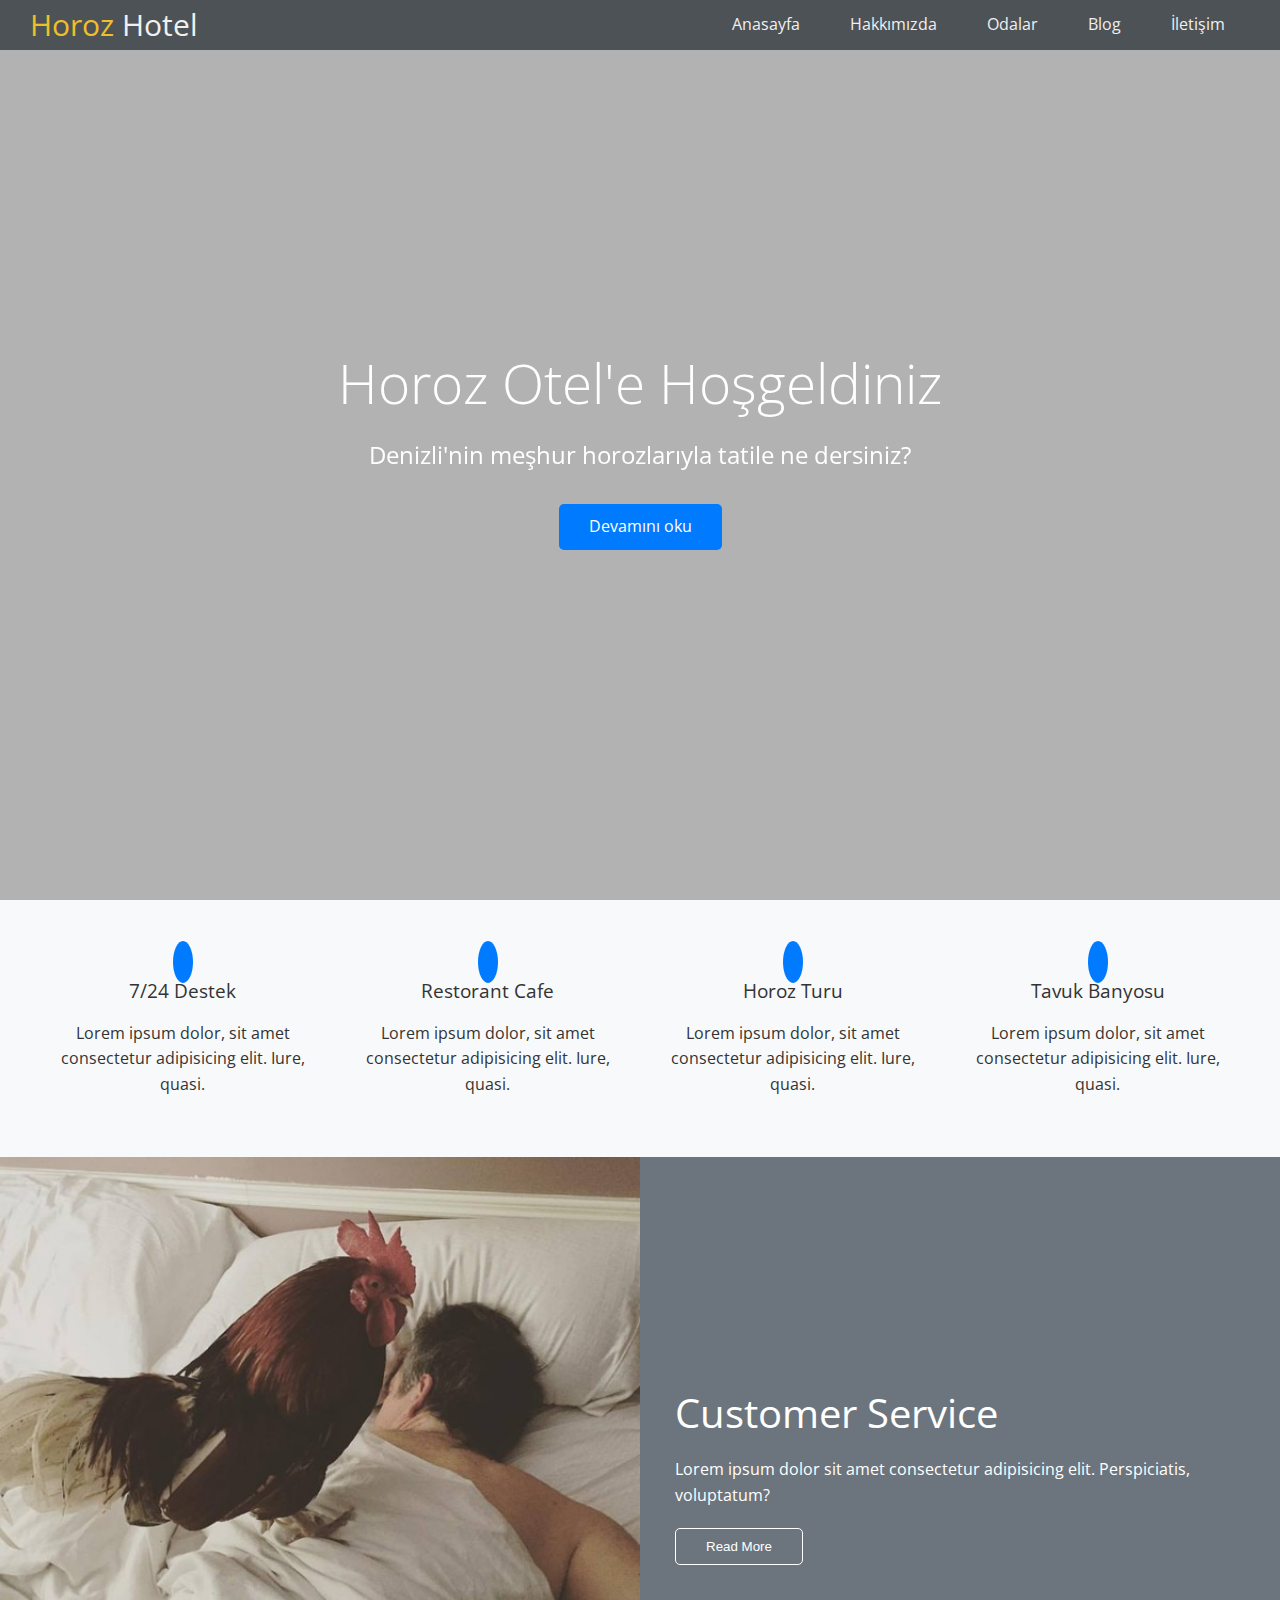
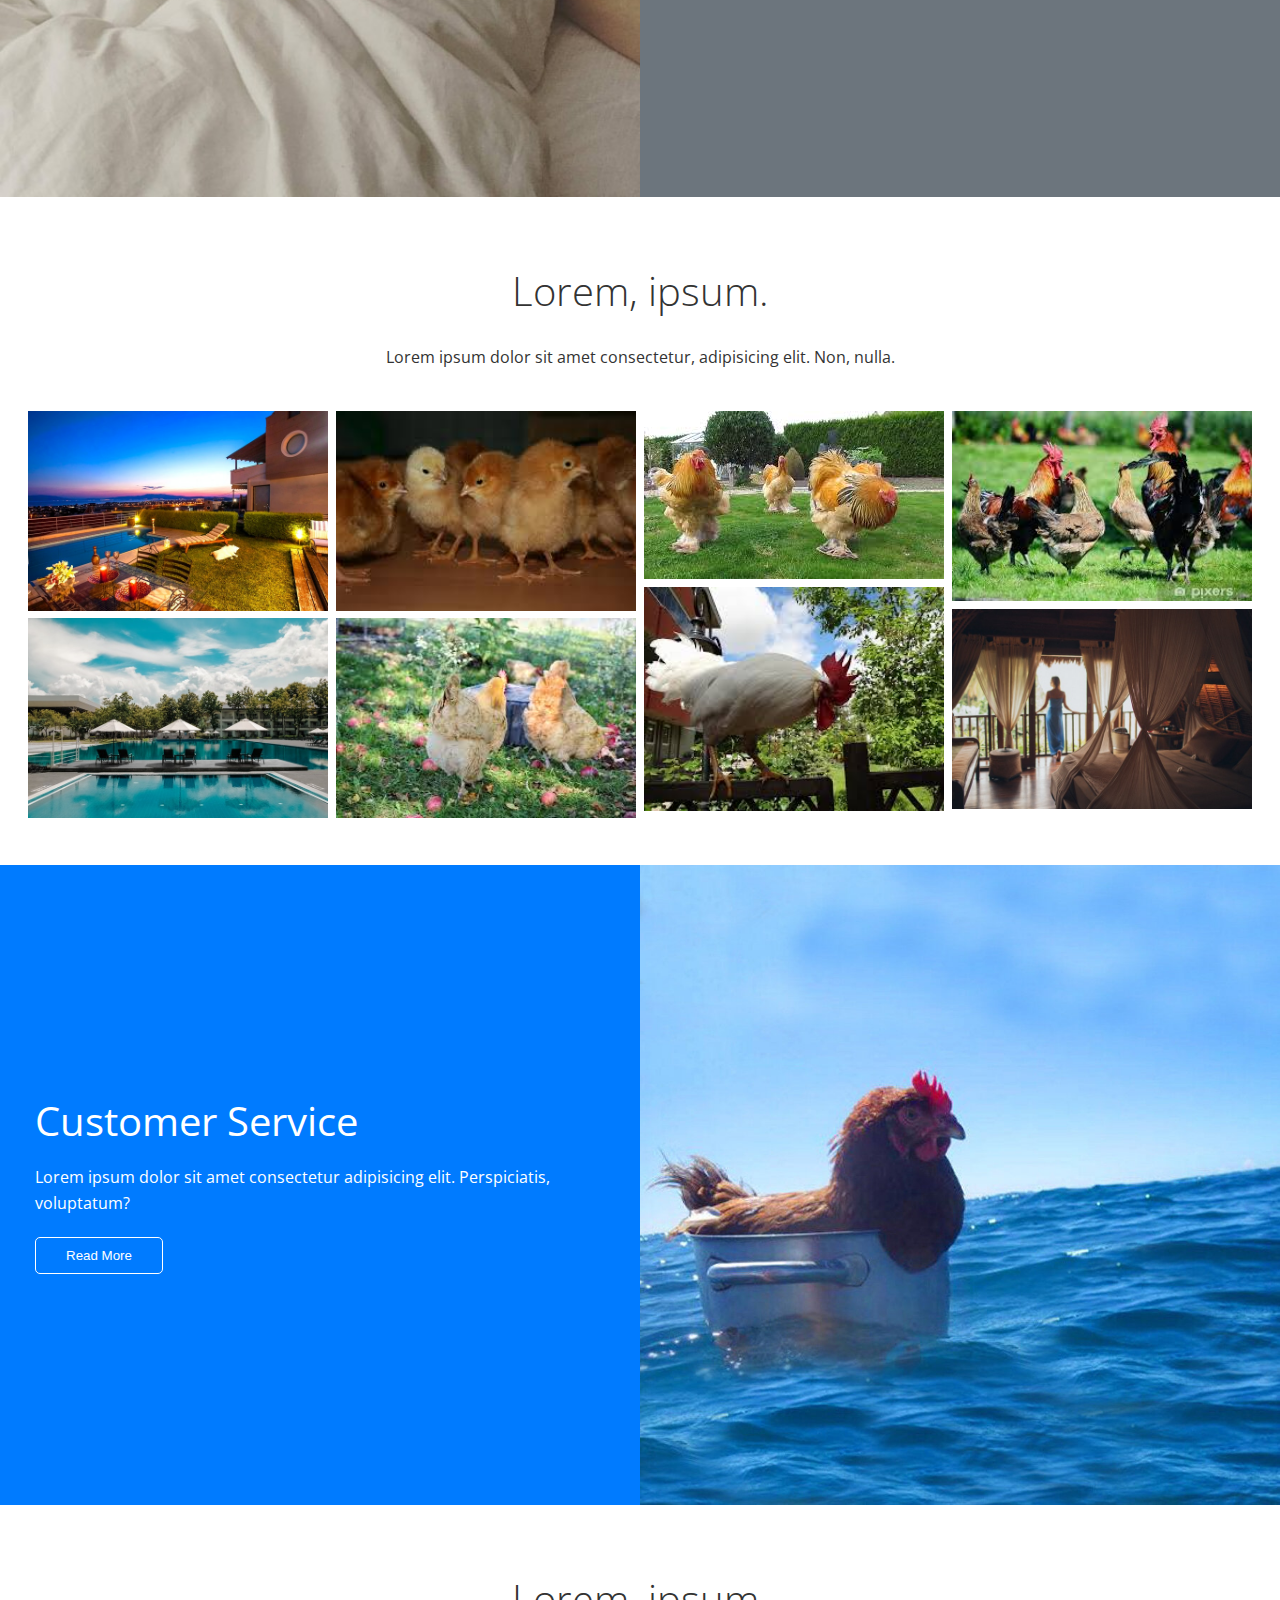
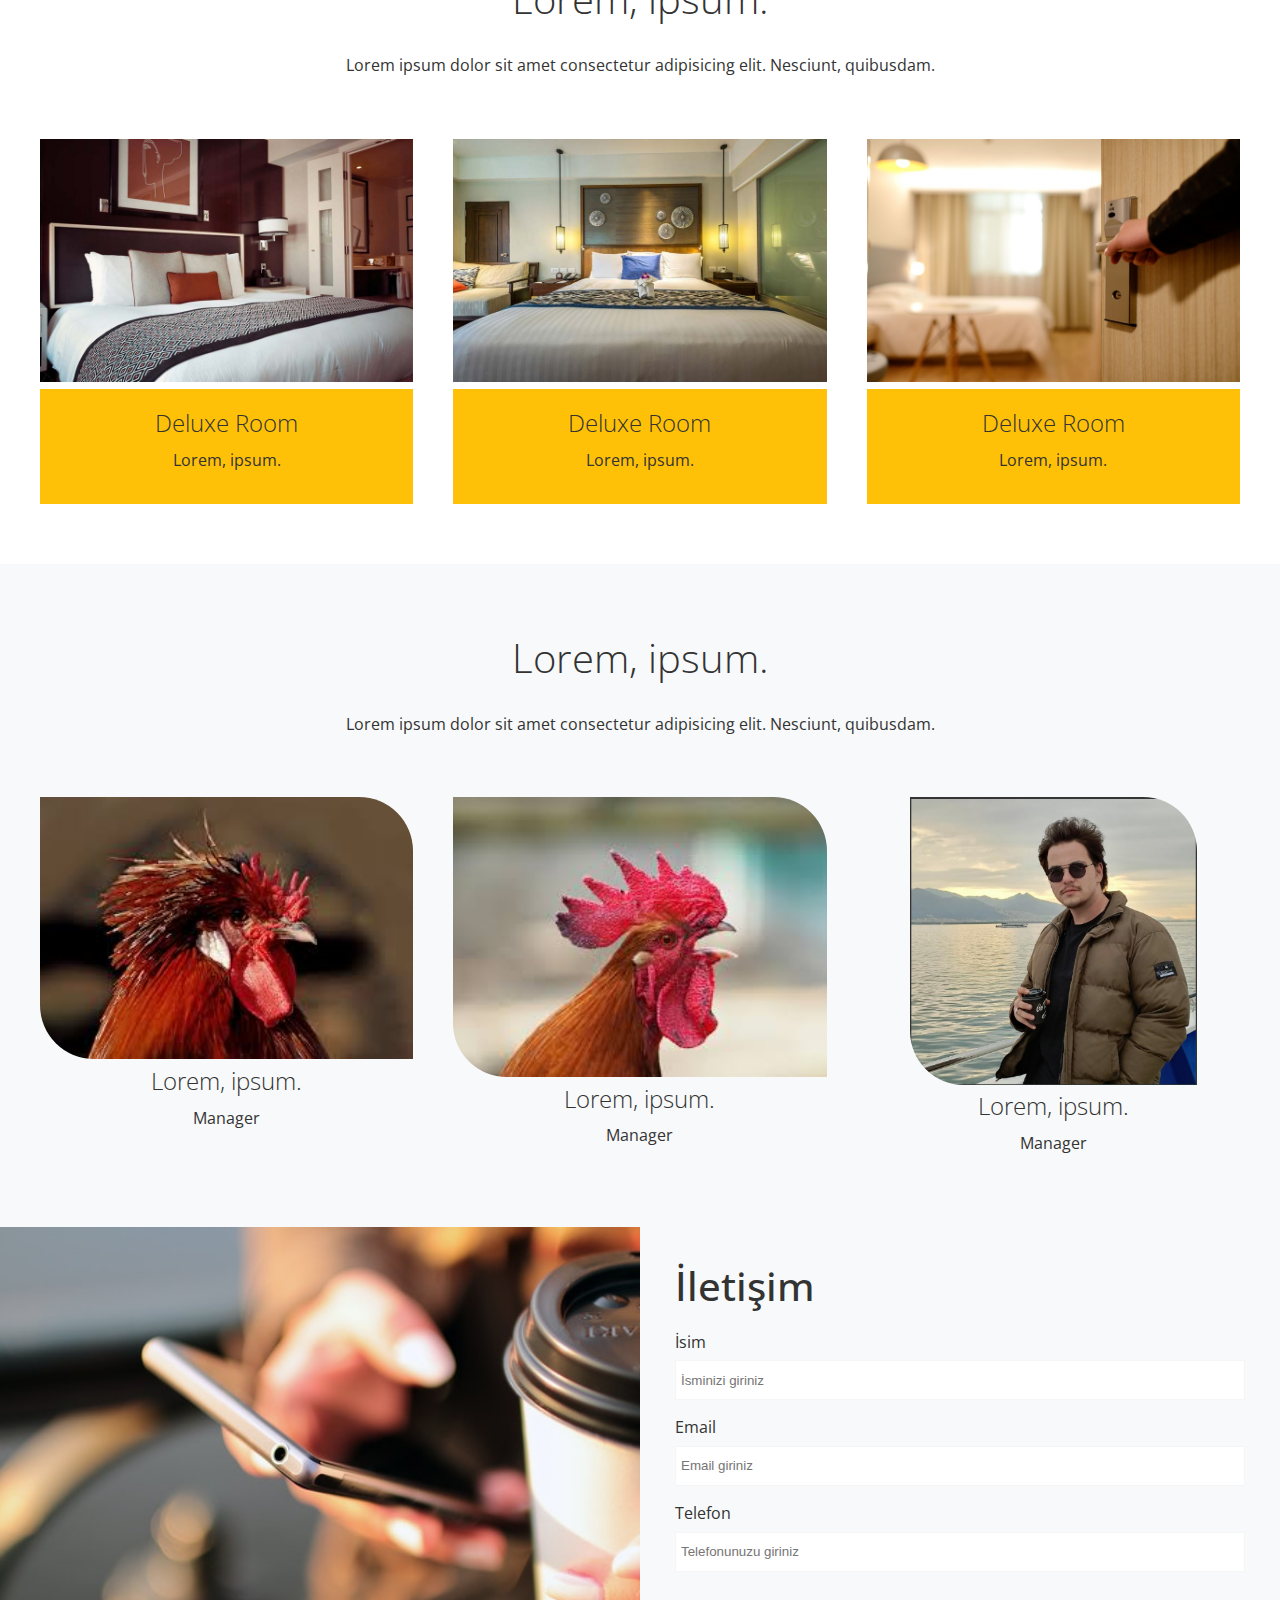
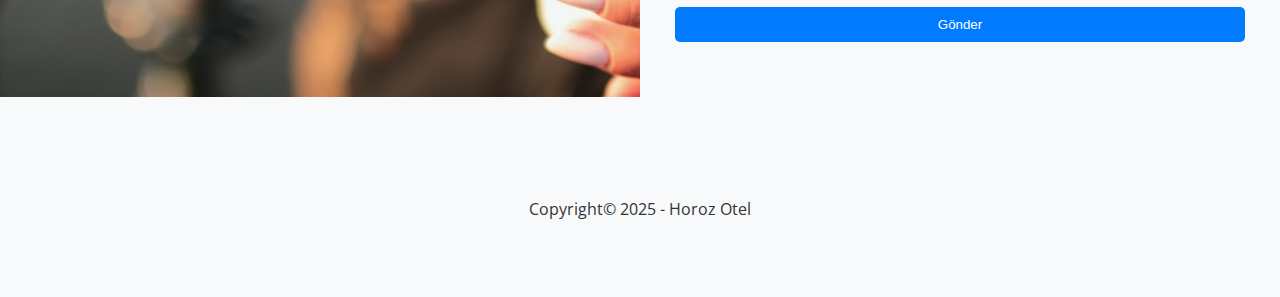
<file: index.html>
<!DOCTYPE html>
<html lang="en">

<head>
    <meta charset="UTF-8">
    <meta name="viewport" content="width=device-width, initial-scale=1.0">
    <link rel="stylesheet" href="https://cdnjs.cloudflare.com/ajax/libs/font-awesome/5.13.0/css/all.min.css"
        integrity="sha512-L7MWcK7FNPcwNqnLdZq86lTHYLdQqZaz5YcAgE+5cnGmlw8JT03QB2+oxL100UeB6RlzZLUxCGSS4/++mNZdxw=="
        crossorigin="anonymous" referrerpolicy="no-referrer" />
    <title>Document</title>
    <link rel="stylesheet" href="css/utils.css">
    <link rel="stylesheet" href="css/style.css">

</head>

<body>
    <header id="home" class="main-header">
        <div class="navbar">
            <h1 class="brand">
                <i class="fas fa-hotel"></i>
                <span>Horoz</span> Hotel
            </h1>
            <nav>
                <ul>
                    <li><a href="#home">Anasayfa</a></li>
                    <li><a href="#about">Hakkımızda</a></li>
                    <li><a href="#rooms">Odalar</a></li>
                    <li><a href="blogs.html">Blog</a></li>
                    <li><a href="#contact">İletişim</a></li>
                </ul>
            </nav>
        </div>

        <div class="content">
            <h1>Horoz Otel'e Hoşgeldiniz</h1>
            <p>Denizli'nin meşhur horozlarıyla tatile ne dersiniz?</p>
            <a href="" class="btn btn-primary">
                <i class="fas fa-chevron-right"></i>
                Devamını oku</a>
        </div>
    </header>
    <div class="icon-container blog-container">
        <i class="fas fa-kiwi-bird"></i>
    </div>

    <main>
        <!-- services -->
        <section id="services" class="icons bg-light">
            <div class="flex-items">
                <div>
                    <i class="fas fa-concierge-bell fa-3x"></i>
                    <div>
                        <h3>7/24 Destek</h3>
                        <p>Lorem ipsum dolor, sit amet consectetur adipisicing elit. Iure, quasi.</p>
                    </div>
                </div>
                <div>
                    <i class="fas fa-utensils fa-3x"></i>
                    <div>
                        <h3>Restorant Cafe</h3>
                        <p>Lorem ipsum dolor, sit amet consectetur adipisicing elit. Iure, quasi.</p>
                    </div>
                </div>
                <div>
                    <i class="fas fa-bus fa-3x"></i>
                    <div>
                        <h3>Horoz Turu</h3>
                        <p>Lorem ipsum dolor, sit amet consectetur adipisicing elit. Iure, quasi.</p>
                    </div>
                </div>
                <div>
                    <i class="fas fa-spa fa-3x"></i>
                    <div>
                        <h3>Tavuk Banyosu</h3>
                        <p>Lorem ipsum dolor, sit amet consectetur adipisicing elit. Iure, quasi.</p>
                    </div>
                </div>
            </div>
        </section>

        <!-- about -->
        <section id="about" class=" about flex-columns">
            <div class="row">
                <div class="column">
                    <div class="column-1">
                        <img src="img/horoz6.jpg" alt="">
                    </div>
                </div>
                <div class="column">
                    <div class="column-2 bg-secondary">
                        <h2>Customer Service</h2>
                        <p>
                            Lorem ipsum dolor sit amet consectetur adipisicing elit. Perspiciatis, voluptatum?
                        </p>
                        <button class="btn btn-outline">Read More</button>
                    </div>


                </div>
            </div>
        </section>

        <!-- gallery -->
        <section id="gallery" class=" gallery flex-grid section-padding">
            <header class="section-header">
                <h2>Lorem, ipsum.</h2>
                <p>Lorem ipsum dolor sit amet consectetur, adipisicing elit. Non, nulla.</p>
            </header>
            <div class="row">
                <div class="column">
                    <img src="img/3.jpeg" alt="">
                    <img src="img/1.jpeg" alt="">
                </div>
                <div class="column">
                    <img src="img/h3.jpg" alt="">
                    <img src="img/h7.jpg" alt="">
                </div>
                <div class="column">
                    <img src="img/h4.jpg" alt="">
                    <img src="img/h6.jpg" alt="">
                </div>
                <div class="column">
                    <img src="img/h8.jpg" alt="">
                    <img src="img/4.jpeg" alt="">
                </div>
            </div>
        </section>

        <!-- about -->
        <section class=" about flex-columns flex-reverse">
            <div class="row">
                <div class="column">
                    <div class="column-1">
                        <img src="img/horoz3.jpg" alt="">
                    </div>
                </div>
                <div class="column">
                    <div class="column-2 bg-primary">
                        <h2>Customer Service</h2>
                        <p>
                            Lorem ipsum dolor sit amet consectetur adipisicing elit. Perspiciatis, voluptatum?
                        </p>
                        <button class="btn btn-outline">Read More</button>
                    </div>


                </div>
            </div>
        </section>

        <!-- rooms -->
        <section id="rooms" class="rooms section-padding">
            <header class="section-header">
                <h2>Lorem, ipsum.</h2>
                <p>Lorem ipsum dolor sit amet consectetur adipisicing elit. Nesciunt, quibusdam.</p>
            </header>
            <div class="flex-items">
                <div class="card">
                    <img src="img/room1.jpeg" alt="">
                    <div class="card-body bg-warning">
                        <h2>Deluxe Room</h2>
                        <p>Lorem, ipsum.</p>
                    </div>
                </div>
                <div class="card">
                    <img src="img/room2.jpeg" alt="">
                    <div class="card-body bg-warning">
                        <h2>Deluxe Room</h2>
                        <p>Lorem, ipsum.</p>
                    </div>
                </div>
                <div class="card">
                    <img src="img/room3.jpeg" alt="">
                    <div class="card-body bg-warning">
                        <h2>Deluxe Room</h2>
                        <p>Lorem, ipsum.</p>
                    </div>
                </div>

            </div>
        </section>

        <!-- teams -->
        <section id="teams" class="teams section-padding bg-light">
            <header class="section-header">
                <h2>Lorem, ipsum.</h2>
                <p>Lorem ipsum dolor sit amet consectetur adipisicing elit. Nesciunt, quibusdam.</p>
            </header>
            <div class="flex-items">
                <div>
                    <img src="img/hp1.jpg" alt="">
                    <h2>Lorem, ipsum.</h2>
                    <p>Manager</p>
                </div>
                <div>
                    <img src="img/hp2.jpg" alt="">
                    <h2>Lorem, ipsum.</h2>
                    <p>Manager</p>
                </div>
                <div>
                    <img src="img/pp.png" alt="" class="me">
                    <h2>Lorem, ipsum.</h2>
                    <p>Manager</p>
                </div>
            </div>
        </section>

        <!-- contact -->
        <section id="contact" class="contact flex-columns">
            <div class="row">
                <div class="column">
                    <div class="colum-1">
                        <img src="img/contact.jpeg" alt="">
                    </div>
                </div>
                <div class="column">
                    <div class="column-2 bg-light">
                        <h2>İletişim</h2>
                        <form action="" class="contact-form">
                            <div class="form-control">
                                <label for="name">İsim</label>
                                <input type="text" id="name" placeholder="İsminizi giriniz">
                            </div>
                            <div class="form-control">
                                <label for="email">Email</label>
                                <input type="email" id="email" placeholder="Email giriniz">
                            </div>
                            <div class="form-control">
                                <label for="name">Telefon</label>
                                <input type="text" id="name" placeholder="Telefonunuzu giriniz" pattern="\d*"
                                    oninput="this.value = this.value.replace(/[^0-9]/g, '');">
                            </div>
                            <button type="submit" class="btn btn-primary">
                                Gönder
                            </button>
                        </form>
                    </div>
                </div>
            </div>
        </section>
    </main>

    <footer class="footer bg-light">
        <div class="social">
            <a href="#"><i class="face fab fa-facebook fa-2x"></i></a>
            <a href="#"><i class=" twt fab fa-twitter fa-2x"></i></a>
            <a href="#"><i class=" ytb fab fa-youtube fa-2x"></i></a>
            <a href="#"><i class="lnk fab fa-linkedin fa-2x"></i></a>
        </div>
        <p>Copyright&copy 2025 - Horoz Otel</p>
    </footer>
</body>

</html>
</file>
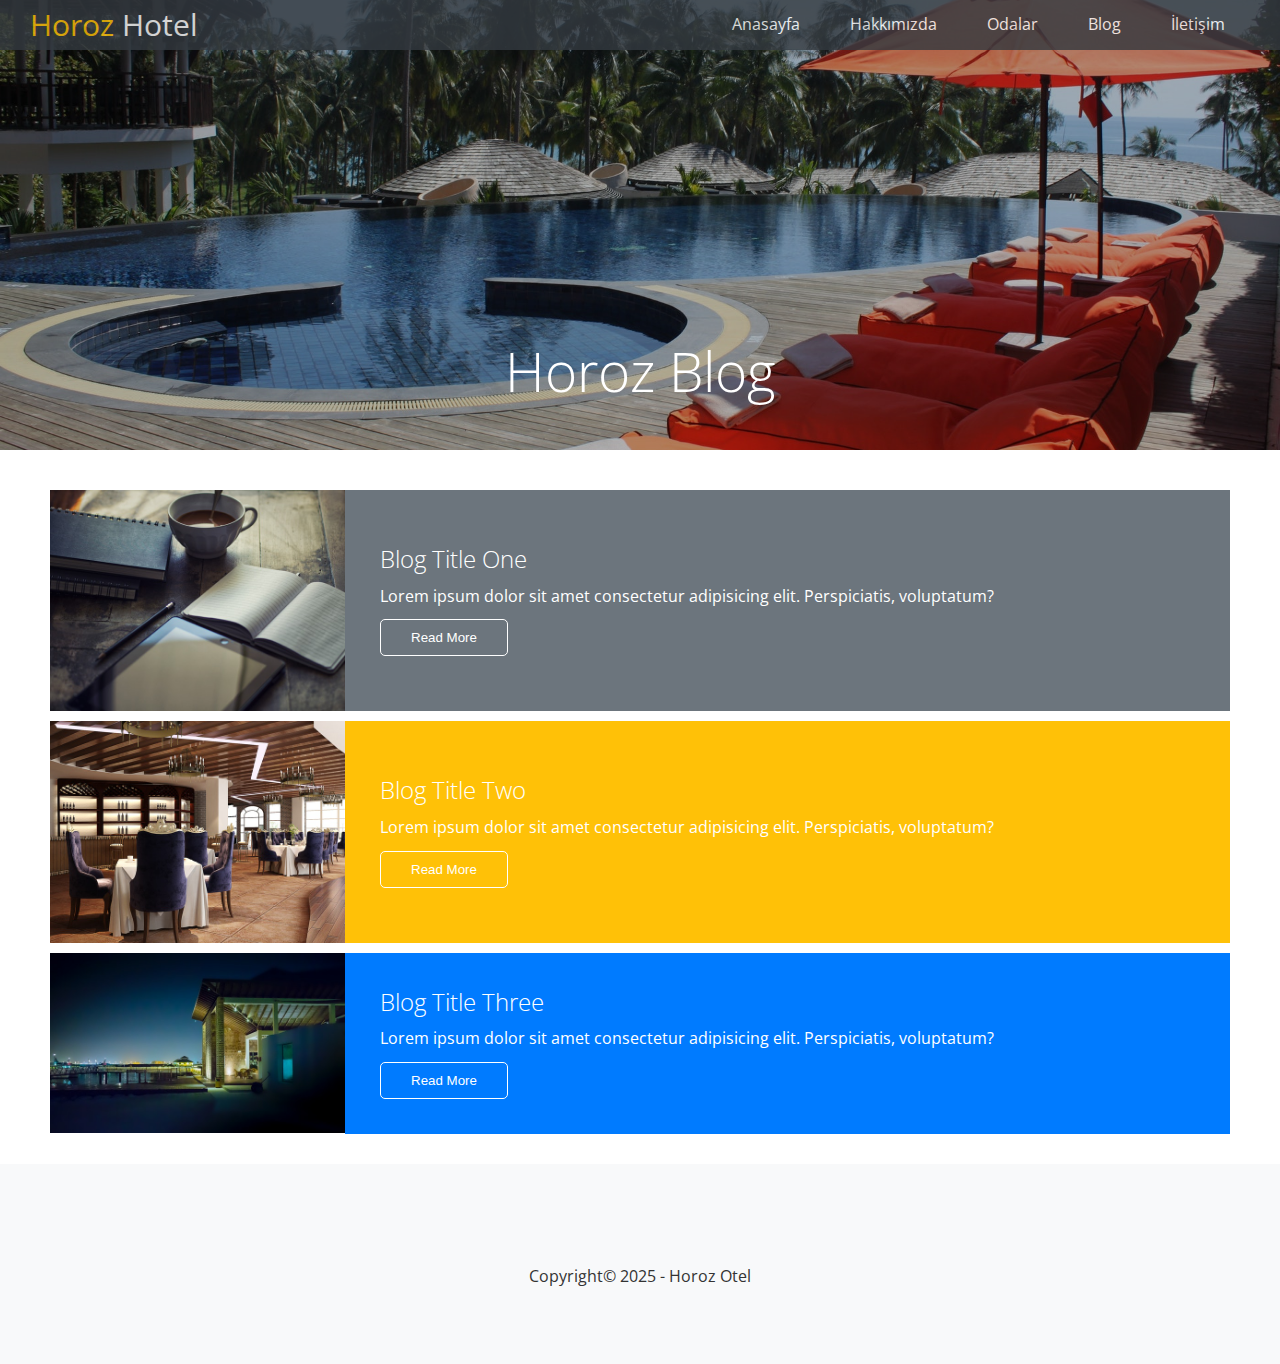
<file: blogs.html>
<!DOCTYPE html>
<html lang="en">

<head>
    <meta charset="UTF-8">
    <meta name="viewport" content="width=device-width, initial-scale=1.0">
    <link rel="stylesheet" href="https://cdnjs.cloudflare.com/ajax/libs/font-awesome/5.13.0/css/all.min.css"
        integrity="sha512-L7MWcK7FNPcwNqnLdZq86lTHYLdQqZaz5YcAgE+5cnGmlw8JT03QB2+oxL100UeB6RlzZLUxCGSS4/++mNZdxw=="
        crossorigin="anonymous" referrerpolicy="no-referrer" />
    <title>Document</title>
    <link rel="stylesheet" href="css/utils.css">
    <link rel="stylesheet" href="css/style.css">

</head>

<body>
    <header id="home" class="main-header blog">
        <div class="navbar">
            <h1 class="brand">
                <i class="fas fa-hotel"></i>
                <span>Horoz</span> Hotel
            </h1>
            <nav>
                <ul>
                    <li><a href="index.html">Anasayfa</a></li>
                    <li><a href="index.html#about">Hakkımızda</a></li>
                    <li><a href="index.html#rooms">Odalar</a></li>
                    <li><a href="blogs.html">Blog</a></li>
                    <li><a href="index.html#contact">İletişim</a></li>
                </ul>
            </nav>
        </div>

        <div class="content">
            <h1 class="blogbaslik">Horoz Blog</h1>

        </div>
    </header>
    <div class="icon-container">
        <i class="fas fa-kiwi-bird"></i> <!-- Burada horoz veya tavuk ikonunu kullanabilirsiniz -->
    </div>

    <main>
        <!-- articles -->

        <section class="articles">
            <!-- about -->
            <article  class="article flex-columns">
                <div class="row">
                    <div class="column">
                        <div class="column-1">
                            <img src="img/blog-1.jpeg" alt="">
                        </div>
                    </div>
                    <div class="column">
                        <div class="column-2 bg-secondary">
                            <h2>Blog Title One</h2>
                            <p>
                                Lorem ipsum dolor sit amet consectetur adipisicing elit. Perspiciatis, voluptatum?
                            </p>
                            <button class="btn btn-outline">Read More</button>
                        </div>


                    </div>
                </div>
            </article>
            <article  class="article flex-columns">
                <div class="row">
                    <div class="column">
                        <div class="column-1">
                            <img src="img/blog-2.jpeg" alt="">
                        </div>
                    </div>
                    <div class="column">
                        <div class="column-2 bg-warning">
                            <h2>Blog Title Two</h2>
                            <p>
                                Lorem ipsum dolor sit amet consectetur adipisicing elit. Perspiciatis, voluptatum?
                            </p>
                            <button class="btn btn-outline">Read More</button>
                        </div>


                    </div>
                </div>
            </article>
            <article  class="article flex-columns">
                <div class="row">
                    <div class="column">
                        <div class="column-1">
                            <img src="img/blog-3.jpeg" alt="">
                        </div>
                    </div>
                    <div class="column">
                        <div class="column-2 bg-primary">
                            <h2>Blog Title Three</h2>
                            <p>
                                Lorem ipsum dolor sit amet consectetur adipisicing elit. Perspiciatis, voluptatum?
                            </p>
                            <button class="btn btn-outline">Read More</button>
                        </div>


                    </div>
                </div>
            </article>
        </section>


    </main>

    <footer class="footer bg-light">
        <div class="social">
            <a href="#"><i class="face fab fa-facebook fa-2x"></i></a>
            <a href="#"><i class=" twt fab fa-twitter fa-2x"></i></a>
            <a href="#"><i class=" ytb fab fa-youtube fa-2x"></i></a>
            <a href="#"><i class="lnk fab fa-linkedin fa-2x"></i></a>
        </div>
        <p>Copyright&copy 2025 - Horoz Otel</p>
    </footer>
</body>

</html>
</file>
<file: css/utils.css>
/*
#007bff
#6c757d
#28a745
#dc3545
#ffc107
#17a2b8
#343a40
#f8f9fa
*/

:root{
    --white:#fff;
    --primary:#007bff;
    --secondary:#6c757d;
    --success: #28a745;
    --danger:#dc3545;
    --warning:#ffc107;
    --info:#17a2b8;
    --dark:#343a40;
    --light:#f8f9fa;
}

/* text color */

.text-primary{color: var(--primary);}
.text-secondary{color: var(--secondary);}
.text-success{color: var(--success);}
.text-danger{color: var(--danger);}
.text-warning{color: var(--warning);}
.text-info{color: var(--info);}
.text-dark{color: var(--dark);}
.text-light{color: var(--light);}

/* bg-colors */
.bg-primary{background: var(--primary);}
.bg-secondary{background: var(--secondary);}
.bg-success{background: var(--success);}
.bg-danger{background: var(--danger);}
.bg-warning{background: var(--warning);}
.bg-info{background: var(--info);}
.bg-dark{background: var(--dark);}
.bg-light{background: var(--light);}

/* buttons */
.btn{
cursor: pointer;
display: inline-block;
padding: 10px 30px;
border: none;
border-radius: 5px;
}

.btn:hover{
    opacity: 0.9;
}

.btn-primary{
    color: var(--white);
    background: var(--primary);
}

.btn-secondary{
    color: var(--white);
    background: var(--secondary);
}

.btn-success{
    color: var(--white);
    background: var(--success);
}

.btn-danger{
    color: var(--white);
    background: var(--danger);
}

.btn-warning{
    color: var(--white);
    background: var(--warning);
}

.btn-dark{
    color: var(--white);
    background: var(--dark);
}

.btn-outline{
    background: transparent;
    border: 1px solid var(--white);
    color: var(--white);
}

.btn-outline-primary{
    background: transparent;
    border: 1px solid var(--primary);
    color: var(--dark);
}

.btn-outline-primary:hover{
    background: var(--primary);
    border: 1px solid var(--primary);
    color: var(--white);
}

/* flex items */

.flex-items{
    display: flex;
    justify-content: center;
    text-align: center;
    height: 100%;
}

.flex-items > div{
padding: 20px;
flex-basis: 100%;
}

/* flex columns */

.flex-reverse.flex-reverse .row{
    flex-direction: row-reverse;
}

.flex-columns .row{
    display: flex;
    flex-direction: row;
    flex-wrap: wrap;
    width: 100%;
}

.flex-columns .column{
    flex: 1;
}

.flex-columns.article .column:nth-child(add){ /*tek olanları seçer --> add*/
flex: 2;
}

.flex-columns.article .column:nth-child(even){ /*tek olanları altında kalan örneğin ikinci eleman 4. eleman gibi --> even*/
flex: 3;
}

.flex-columns .column .colum-1,
.flex-columns .column .column-2{
    height: 100%;
}

.flex-columns .column-2{
    display: flex;
    flex-direction: column;
    align-items: flex-start;
    justify-content: center;
    padding: 3.5rem;
}

.flex-columns img{
    width: 100%;
    height: 100%;
    object-fit: cover;
    display: block;
}

/* flex grid */

.flex-grid .row{
    display: flex;
    flex-wrap: wrap;
    padding: 0 .4rem;
}

.flex-grid .column{
    flex: 25%;
    padding: 0 .4rem;
    
}

/* section */
.section-header{
    display: flex;
    flex-direction: column; /*alt alta*/
    align-items: center;
    justify-content: center;
    text-align: center;
    padding: 3rem;
}

.section-header h2{
    font-size: 4rem;
    margin: 2rem 0 ;
}

.section-padding{
    padding: 2rem 2rem 4rem;
}

@media(max-width:768px){
    .flex-items{
        flex-direction: column;
    }

    .flex-columns .column{
        flex: 100% !important;
    }

    .flex-items>div{
        padding: 10px;
    }

    .flex-grid .column{
        flex: 50%;
    }
}
</file>
<file: css/style.css>
@import url('https://fonts.googleapis.com/css2?family=Open+Sans:ital,wght@0,300..800;1,300..800&display=swap');

* {
    margin: 0;
    padding: 0;
    box-sizing: border-box;
}

html {
    font-size: 10px;
    scroll-behavior: smooth; /*yumuşak geçişler*/
}

body {
    font-family: "Open Sans", sans-serif;
    font-size: 1.6rem;
    background: #fff;
    color: #333;
    line-height: 1.6;
    /*satır yüksekliği*/
}

ul {
    list-style: none;
}

a {
    text-decoration: none;
    color: #333;
}

h1,
h2 {
    font-weight: 300;
    line-height: 1.2;
}

p {
    margin: 1rem 0;
}

img {
    width: 100%;
}

.text-center {
    text-align: center;
}

/* navbar */
.navbar {
    display: flex;
    /*yan yana geldi*/
    align-items: center;
    justify-content: space-between;
    background: var(--dark);
    opacity: 0.8;
    color: #fff;
    position: fixed;
    top: 0;
    width: 100%;
    height: 50px;
    padding: 0 3rem;
}

.navbar a {
    color: #fff;
    padding: 1rem 2rem;
    margin: 0 .5rem;
}

.navbar a:hover {
    border-bottom: 2px solid var(--warning);
}

.navbar ul {
    display: flex;
}

.navbar .brand {
    font-weight: 400;

}

.navbar h1 {
    font-size: 3rem;
}

.navbar span {
    color: var(--warning);
}

/* header */

.main-header {
    animation: changeBackground 15s infinite;
    background-repeat: no-repeat;
    background-size: cover;
    background-position: center;
    height: 100vh;
    color: #fff;
    position: relative;
}

.main-header.blog{
    background-image: url("../img/bg-2.jpeg");
    height: 50vh;
    animation: none;
}

/*???????????????????????????????????????????????????????????????*/
.icon-container.blog-container{
    top: 0;
}
/*???????????????????????????????????????????????????????????????*/
@keyframes changeBackground {
    0% {
        background-image: url("../img/horoz2.png");
    }

    33% {
        background-image: url("../img/horoz.jpg");
    }

    66% {
        background-image: url("../img/horoz8.webp");
    }

    100%{
        background-image: url("../img/horoz4.jpg")
    }
}

.icon-container {
    position: absolute;
    top: 35%;
    left: 50%;
    transform: translate(-50%, -50%);
    font-size: 50px;
    color: #ff0000;
    animation: move 5s linear infinite;
}

@keyframes move {
    0% {
        transform: translate(-50%, -50%) translateX(-300px);
    }
    50% {
        transform: translate(-50%, -50%) translateX(300px);
    }
    100% {
        transform: translate(-50%, -50%) translateX(0);
    }
}

.main-header .content {
    display: flex;
    flex-direction: column;
    /*alt alta geldi*/
    align-items: center;
    justify-content: center;
    text-align: center;
    height: 100vh;
}

.main-header::before {
    content: "";
    position: absolute;
    top: 0;
    left: 0;
    width: 100%;
    height: 100vh;
    background: rgba(0, 0, 0, 0.3);
}

.main-header.blog::before{
    content: "";
    position: absolute;
    top: 0;
    left: 0;
    width: 100%;
    height: 50vh;
    background: rgba(0, 0, 0, 0.3);
}

.main-header * {
    z-index: 5;
}

.main-header .content h1 {
    font-size: 5.5rem;
}

.main-header .content p {
    font-size: 2.4rem;
    max-width: 60rem;
    margin: 2rem 0 3rem;
}

.blogbaslik{
    position: absolute;
    top: 75%;
}

/* icons */

.icons{
    padding: 30px;
}

.icons h3{
    font-weight: 400;
    margin-bottom: 15px;
}

.icons i{
    background-color: var(--primary);
    color: #fff;
    padding: 1rem;
    border-radius: 50%;
    margin-bottom: 1.5rem;
}

/*about*/
.about{
    color: #fff;
}

.about h2{
    font-size: 4rem;
    font-weight: 400;
}

.about p{
    margin: 2rem 0;
}

/* gallery */

.gallery img:hover{
    opacity: 0.8;
    cursor: pointer;
}

/* cards */
.ard{
    color: #fff;
    font-weight: 700;
}

.card-body{
    padding: 2rem;
}

/* teams */
.teams img{
    border-radius: 0 54px;
}

.teams .me{
    width: 77%;
}

.teams img:hover{
    opacity: 0.8;
}

/* contact */
.contact-form{
    width: 100%;
    padding: 2rem 0 ;
}

.contact-form label{
    display: block;
    margin-bottom: .5rem;
}

.contact-form .form-control{
    margin-bottom: 1.5rem;

}

.contact-form input{
    width: 100%;
    padding: .5rem;
    height: 40px;
    border: 1px solid #f5f5f5;
}

.contact-form .btn{
    margin-top: 20px;
    width: 100%;
}

.contact h2{
    font-size: 4rem;
    font-weight: 500;
}

/* article */
.articles{
    padding: 3rem 5rem;
}

.article{
    margin-top: 1rem;
    color: #fff;
}

/* footer */

.footer{
    display: flex;
    flex-direction: column;
    justify-content: center;
    align-items: center;
    text-align: center;
    height: 200px;
}

.footer a .ytb:hover{
    color: var(--danger);
}

.footer a .face:hover{
    color: var(--primary);
}

.footer a .lnk:hover{
    color: var(--primary);
}

.footer a .twt:hover{
    color: var(--primary);
}

.footer a :hover{
    opacity: 0.7;
}

.footer .social a{
    margin-right: 1rem;
}


/* mobile */
@media(max-width:768px){
    html{
        font-size: 9px;
    }

    .navbar{
        flex-direction: column;
        height: 120px;
        padding: 20px;
    }

    .navbar a{
        padding: 10px;
        margin: 0 3px;
    }

    .teams img{
        width: 70%;
    }
    .teams .me{
        width: 70%;
    }

    .icon-container{
        top: 29%;
    }

    @keyframes move {
        0% {
            transform: translate(-50%, -50%) translateX(-100px);
        }
        50% {
            transform: translate(-50%, -50%) translateX(120px);
        }
        100% {
            transform: translate(-50%, -50%) translateX(0);
        }
    }
}
</file>
